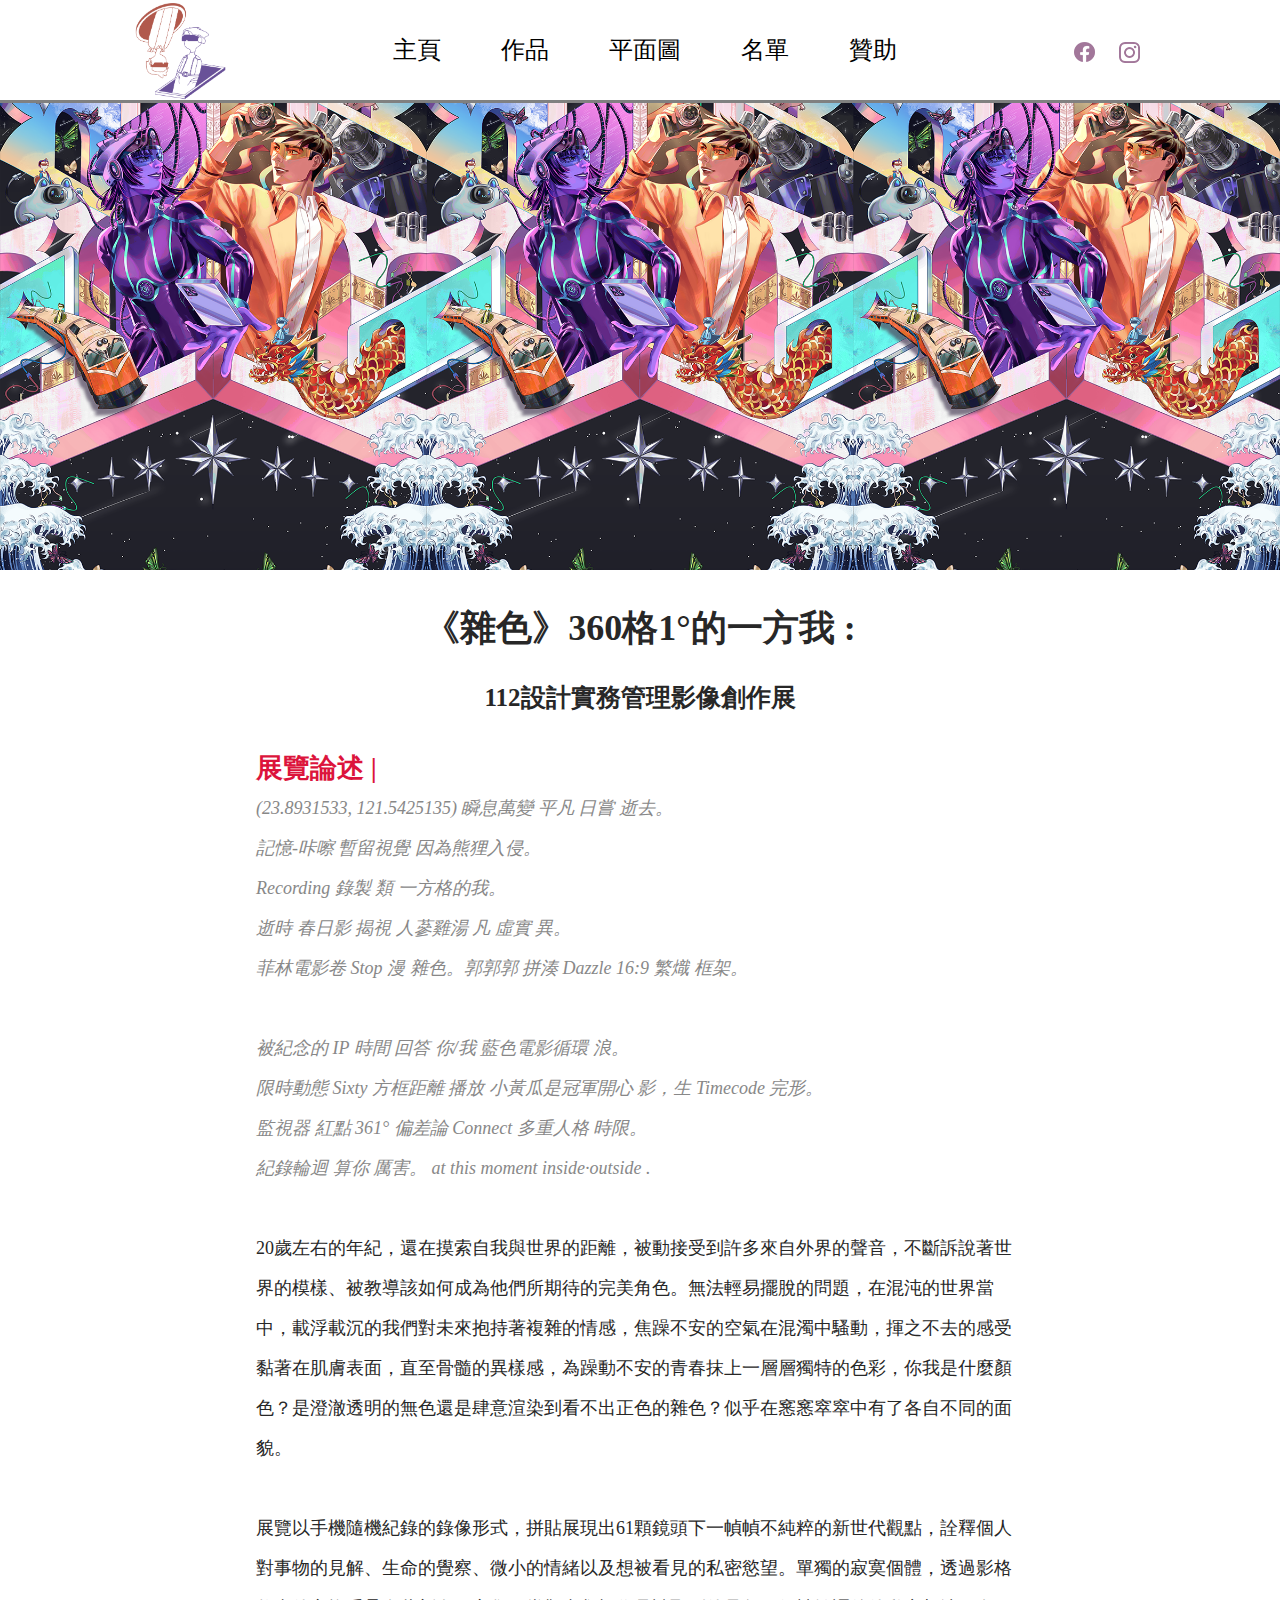
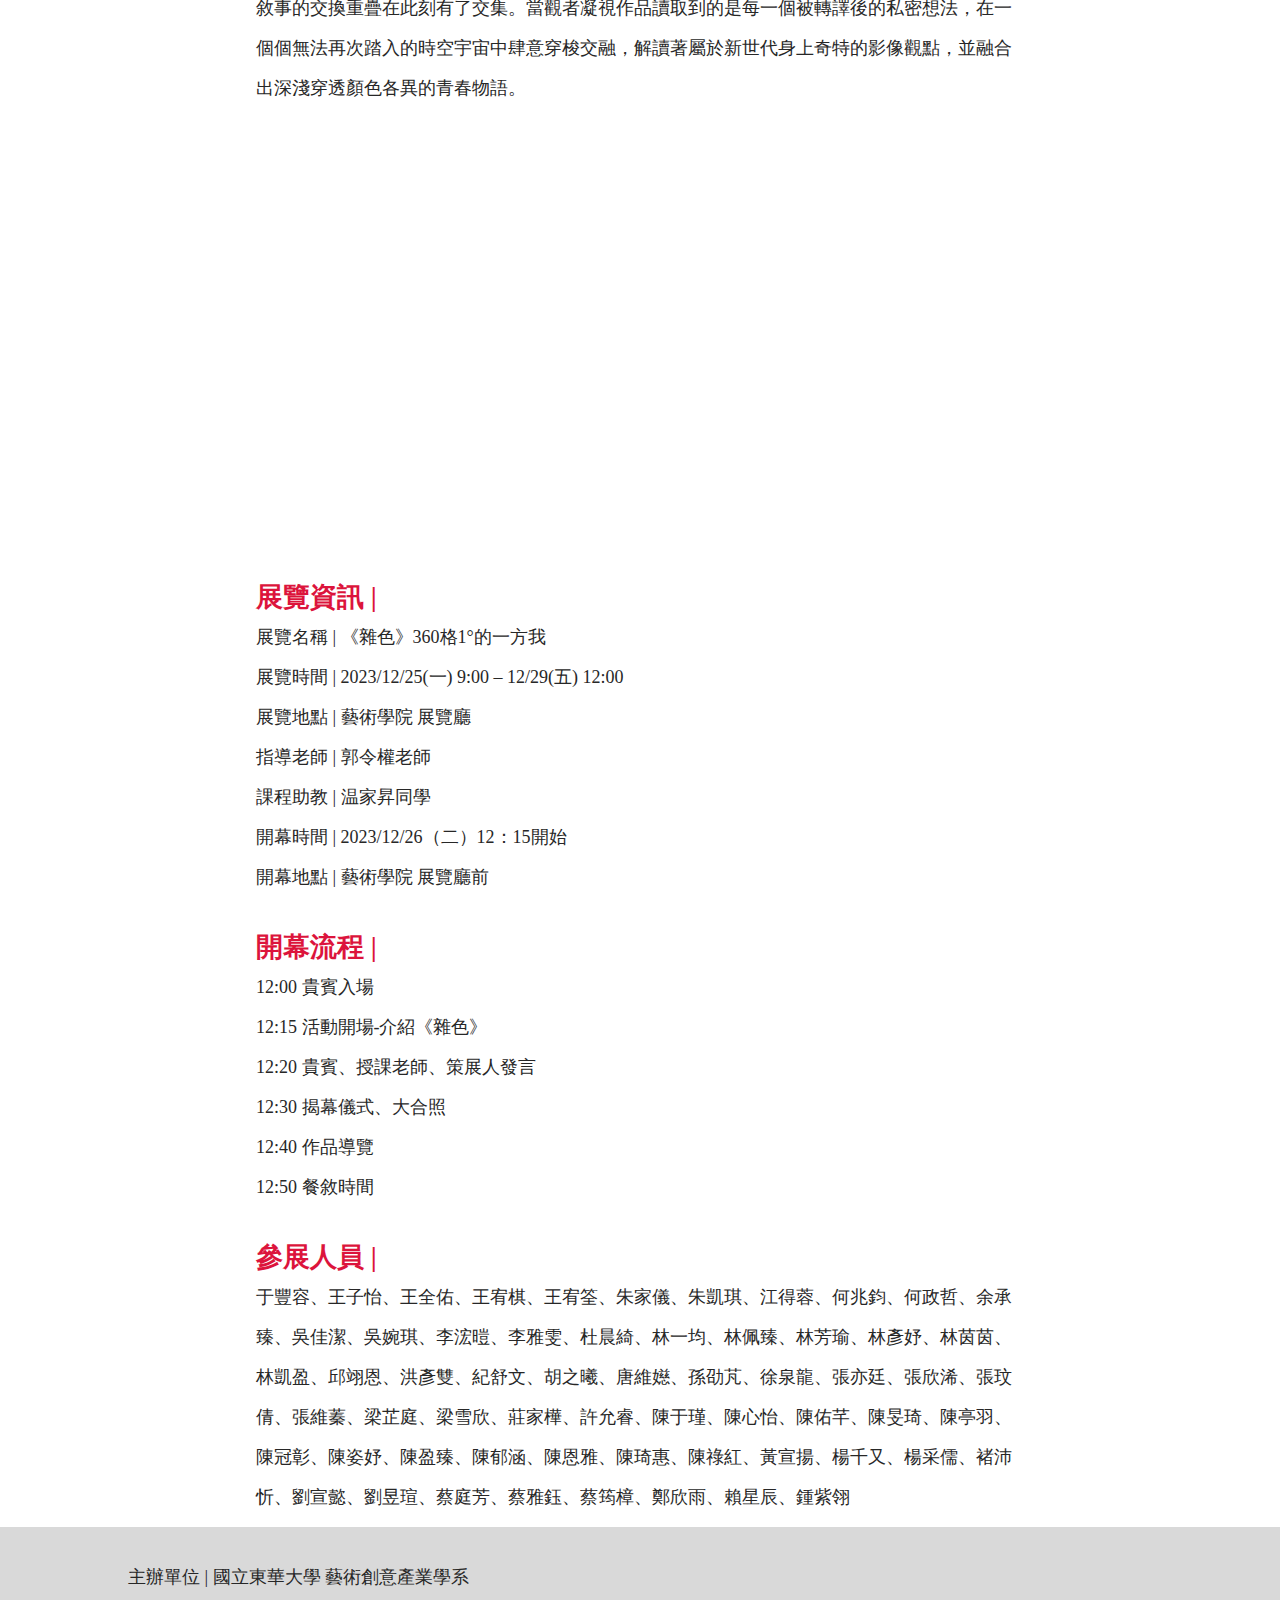
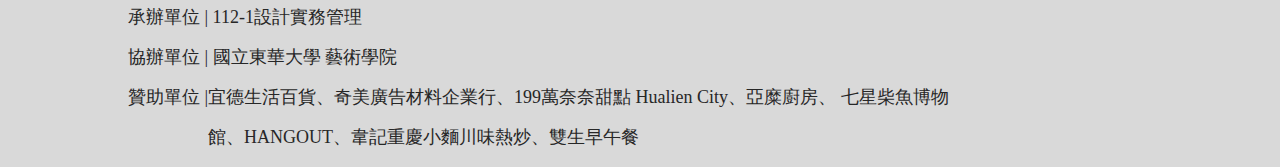
<file: index.html>
<!DOCTYPE html>
<html lang="zh-Hant-TW">
<head>
    <meta charset="UTF-8">
    <meta name="viewport" content="width=device-width, initial-scale=1.0">
    <link rel="stylesheet" href="style.css">
    <link rel="icon" href="./data/icon_preview_rev_1.png">
    <title>雜色</title>
</head>
<body>
    <div class="header">
        <div>
            <img src="./data/icon_preview_rev_1.png" alt="" class="menu_pic">
            <ul class="menu">
                <li><a href="index.html" class="navi_a">主頁</a></li>
                <li><a href="working.html" class="navi_a">作品</a></li>
                <li><a href="map.html" class="navi_a">平面圖</a></li>
                <li><a href="list.html" class="navi_a">名單</a></li>
                <li><a href="cp.html" class="navi_a">贊助</a></li>
            </ul>
            <ul class="sns">
                <li><a href="https://www.facebook.com/ndhudacishow"><img src="./data/icon_fb.png" alt=""></a></li>
                <li><a href="https://www.instagram.com/aci_hostel/"><img src="./data/icon_ig.png" alt=""></a></li>
            </ul>
        </div>
    </div>
    <div class="tittle_pic"><p>主視覺</p></div>
    <div class="base_desc">
        <h1>《雜色》360格1°的一方我 :</h1> <span>112設計實務管理影像創作展</span>
        <h2>展覽論述 | </h2>
        <p class="base_desc_italic">(23.8931533, 121.5425135)  瞬息萬變 平凡  日嘗 逝去。<br>
        記憶-咔嚓   暫留視覺  因為熊狸入侵。<br>
        Recording 錄製 類 一方格的我。<br>
        逝時 春日影  揭視 人蔘雞湯 凡 虛實 異。<br>
        菲林電影卷   Stop  漫 雜色。郭郭郭 拼湊   Dazzle 16:9   繁熾 框架。<br><br>
         
        被紀念的   IP 時間   回答   你/我  藍色電影循環   浪。<br>
        限時動態  Sixty  方框距離  播放 小黃瓜是冠軍開心   影，生   Timecode  完形。 <br>
        監視器  紅點 361°  偏差論 Connect   多重人格  時限。<br>
        紀錄輪迴    算你  厲害。 at this moment  inside·outside .<br><br>

        <p>20歲左右的年紀，還在摸索自我與世界的距離，被動接受到許多來自外界的聲音，不斷訴說著世界的模樣、被教導該如何成為他們所期待的完美角色。無法輕易擺脫的問題，在混沌的世界當中，載浮載沉的我們對未來抱持著複雜的情感，焦躁不安的空氣在混濁中騷動，揮之不去的感受黏著在肌膚表面，直至骨髓的異樣感，為躁動不安的青春抹上一層層獨特的色彩，你我是什麼顏色？是澄澈透明的無色還是肆意渲染到看不出正色的雜色？似乎在窸窸窣窣中有了各自不同的面貌。<br><br>
        展覽以手機隨機紀錄的錄像形式，拼貼展現出61顆鏡頭下一幀幀不純粹的新世代觀點，詮釋個人對事物的見解、生命的覺察、微小的情緒以及想被看見的私密慾望。單獨的寂寞個體，透過影格敘事的交換重疊在此刻有了交集。當觀者凝視作品讀取到的是每一個被轉譯後的私密想法，在一個個無法再次踏入的時空宇宙中肆意穿梭交融，解讀著屬於新世代身上奇特的影像觀點，並融合出深淺穿透顏色各異的青春物語。
        </p>
    <div class="base1">
        <div class="base_desc">
        </div>
    </div>
    <div class="base_desc">
        <h2>展覽資訊 | </h2>
        <p>展覽名稱 | 《雜色》360格1°的一方我<br>
            展覽時間 |  2023/12/25(一) 9:00 – 12/29(五) 12:00 <br>
            展覽地點 |  藝術學院 展覽廳 <br>
            指導老師 |  郭令權老師 <br>
            課程助教 |  温家昇同學 <br>
            開幕時間 | 2023/12/26（二）12：15開始 <br>
            開幕地點 | 藝術學院 展覽廳前 <br>
        </p>
        <h2>開幕流程 |</h2>
        <p> 12:00 貴賓入場 <br>
            12:15 活動開場-介紹《雜色》<br>
            12:20 貴賓、授課老師、策展人發言 <br>
            12:30 揭幕儀式、大合照 <br>
            12:40 作品導覽 <br>
            12:50 餐敘時間 <br>
        </p>
        <h2>參展人員 | </h2>
        <p>于豐容、王子怡、王全佑、王宥棋、王宥筌、朱家儀、朱凱琪、江得蓉、何兆鈞、何政哲、余承臻、吳佳潔、吳婉琪、李浤暟、李雅雯、杜晨綺、林一均、林佩臻、林芳瑜、林彥妤、林茵茵、林凱盈、邱翊恩、洪彥雙、紀舒文、胡之曦、唐維嬨、孫劭芃、徐泉龍、張亦廷、張欣浠、張玟倩、張維蓁、梁芷庭、梁雪欣、莊家樺、許允睿、陳于瑾、陳心怡、陳佑芊、陳旻琦、陳亭羽、陳冠彰、陳姿妤、陳盈臻、陳郁涵、陳恩雅、陳琦惠、陳祿紅、黃宣揚、楊千又、楊采儒、褚沛忻、劉宣懿、劉昱瑄、蔡庭芳、蔡雅鈺、蔡筠樟、鄭欣雨、賴星辰、鍾紫翎</p>
    </div>
    <div class="cc"> 主辦單位 | 國立東華大學 藝術創意產業學系 <br>
        承辦單位 | 112-1設計實務管理 <br>
        協辦單位 | 國立東華大學 藝術學院<br>
        <div class="cp_bottom">贊助單位 |
            <div class="cp_item1">宜德生活百貨、奇美廣告材料企業行、199萬奈奈甜點 Hualien City、亞糜廚房、
                七星柴魚博物館、HANGOUT、韋記重慶小麵川味熱炒、雙生早午餐
            </div>
        </div>
    </div>
</body>
</html>
</file>
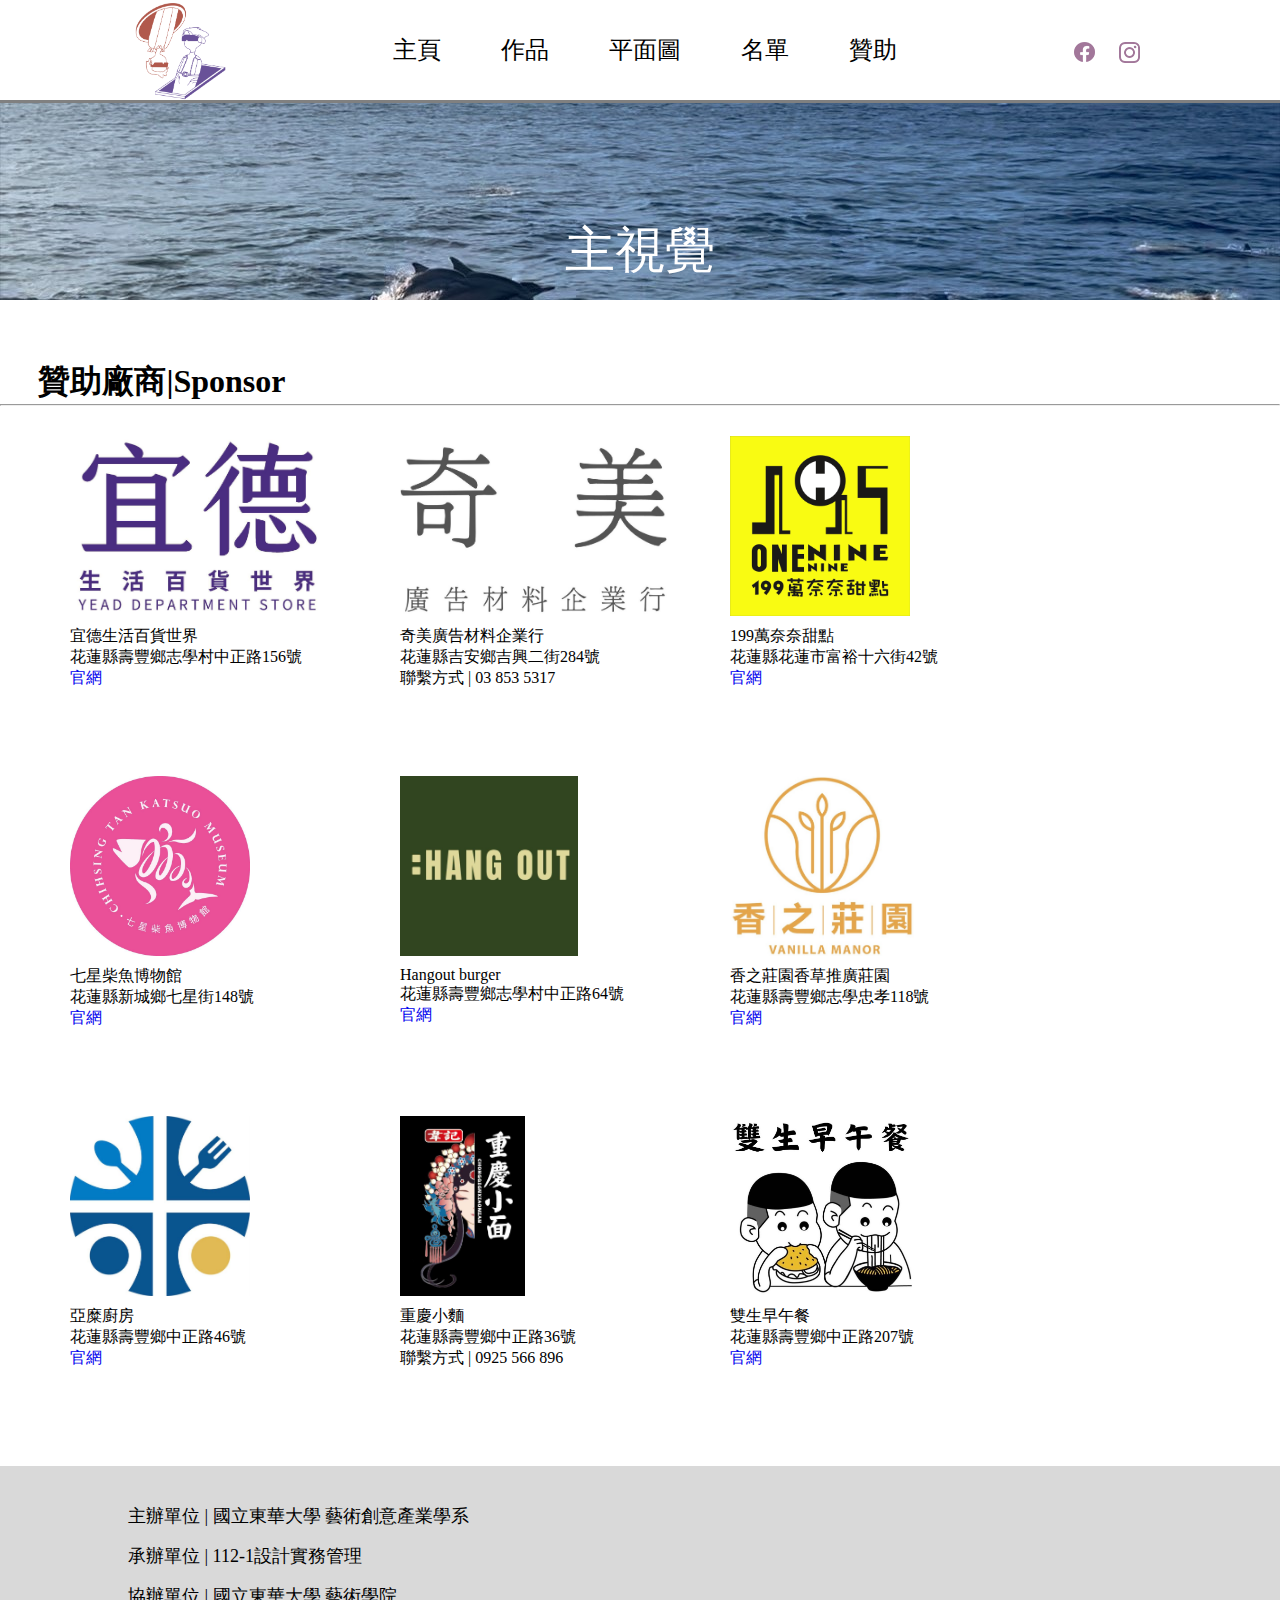
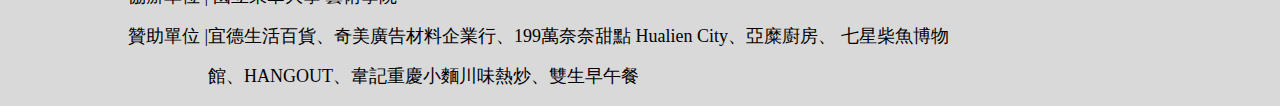
<file: cp.html>
<!DOCTYPE html>
<html lang="zh-Hant-TW">
<head>
    <meta charset="UTF-8">
    <meta name="viewport" content="width=device-width, initial-scale=1.0">
    <link rel="stylesheet" href="style.css">
    <link rel="icon" href="./data/icon_preview_rev_1.png">
    <title>雜色</title>
</head>
<body>
    <div class="header">
        <div>
            <img src="./data/icon_preview_rev_1.png" alt="" class="menu_pic">
            <ul class="menu">
                <li><a href="index.html" class="navi_a">主頁</a></li>
                <li><a href="working.html" class="navi_a">作品</a></li>
                <li><a href="map.html" class="navi_a">平面圖</a></li>
                <li><a href="list.html" class="navi_a">名單</a></li>
                <li><a href="cp.html" class="navi_a">贊助</a></li>
            </ul>
            <ul class="sns">
                <li><a href="https://www.facebook.com/ndhudacishow"><img src="./data/icon_fb.png" alt=""></a></li>
                <li><a href="https://www.instagram.com/aci_hostel/"><img src="./data/icon_ig.png" alt=""></a></li>
            </ul>
        </div>
    </div>
    <div class="tittle_pic_cp"><p>主視覺</p></div>
    <h1 class="cont_tittle">贊助廠商|Sponsor</h1><hr>
    <div class="cp_container">
        <ul>
            <li class="cp_item">
                <div class="cp_img">
                    <a href="https://www.facebook.com/yidedepartmentstore/?locale=zh_TW">
                        <img src="./data/cp_logo/宜德.jpg" alt="">
                    </a>
                </div>
                <div class="cp_tex">
                    <p>宜德生活百貨世界 </p>
                    <p>花蓮縣壽豐鄉志學村中正路156號</p>
                    <a href="https://www.facebook.com/yidedepartmentstore/?locale=zh_TW">官網</a>
                </div>
            </li>
            <li class="cp_item">
                <div class="cp_img">
                    <img src="./data/cp_logo/奇美廣告材料企業行.jpg" alt="">
                </div>
                <div class="cp_tex">
                    <p>奇美廣告材料企業行</p>
                    <p>花蓮縣吉安鄉吉興二街284號</p>
                    <p>聯繫方式 | 03 853 5317</p>
                </div>
            </li>
            <li class="cp_item">
                <div class="cp_img">
                    <a href="https://www.facebook.com/onenightnight/">
                        <img src="./data/cp_logo/萬奈奈.jpg" alt="">
                    </a>
                </div>
                <div class="cp_tex">
                    <p>199萬奈奈甜點</p>
                    <p>花蓮縣花蓮市富裕十六街42號</p>
                    <a href="https://www.facebook.com/onenightnight/">官網</a>
                </div>
            </li>
            <li class="cp_item">
                <div class="cp_img">
                    <a href="https://www.katsuo.com.tw/">
                        <img src="./data/cp_logo/七星柴魚博物館.jpg" alt="">
                    </a>
                </div>
                <div class="cp_tex">
                    <p>七星柴魚博物館</p>
                    <p>花蓮縣新城鄉七星街148號</p>
                    <a href="https://www.katsuo.com.tw/">官網</a>
                </div>
            </li>
            <li class="cp_item">
                <div class="cp_img">
                    <a href="https://www.facebook.com/kiciyang/?locale=zh_TW">
                        <img src="./data/cp_logo/：HANG OUT.jpg" alt="">
                    </a>
                </div>
                <div class="cp_tex">
                    <p>Hangout burger</p>
                    <p>花蓮縣壽豐鄉志學村中正路64號</p>
                    <a href="https://www.facebook.com/kiciyang/?locale=zh_TW">官網</a>
                </div>
            </li>
            <li class="cp_item">
                <div class="cp_img">
                    <a href="https://www.vanillamanor.com/">
                        <img src="./data/cp_logo/香之莊園.jpg" alt="">
                    </a>
                </div>
                <div class="cp_tex">
                    <p>香之莊園香草推廣莊園</p>
                    <p>花蓮縣壽豐鄉志學忠孝118號</p>
                    <a href="https://www.vanillamanor.com/">官網</a>
                </div>
            </li>
            <li class="cp_item">
                <div class="cp_img">
                    <a href="https://www.instagram.com/yummy_kitchen_no.46/">
                        <img src="./data/cp_logo/亞糜廚房.jpg" alt="">
                    </a>
                </div>
                <div class="cp_tex">
                    <p>亞糜廚房</p>
                    <p>花蓮縣壽豐鄉中正路46號</p>
                    <a href="https://www.instagram.com/yummy_kitchen_no.46/">官網</a>
                </div>
            </li>
            <li class="cp_item">
                <div class="cp_img">
                    <img src="./data/cp_logo/重慶小麵圖檔.JPG" alt="">
                </div>
                <div class="cp_tex">
                    <p>重慶小麵</p>
                    <p>花蓮縣壽豐鄉中正路36號</p>
                    <p>聯繫方式 | 0925 566 896</p>
                </div>
            </li>
            <li class="cp_item">
                <div class="cp_img">
                    <a href="https://www.facebook.com/ndhu.mywarmday/?locale=zh_TW">
                        <img src="./data/cp_logo/雙生早午餐.jpg" alt="">
                    </a>
                </div>
                <div class="cp_tex">
                    <p>雙生早午餐</p>
                    <p>花蓮縣壽豐鄉中正路207號</p>
                    <a href="https://www.facebook.com/ndhu.mywarmday/?locale=zh_TW">官網</a>
                </div>
            </li>   
        </ul>
    </div>
    <div class="cc"> 主辦單位 | 國立東華大學 藝術創意產業學系 <br>
        承辦單位 | 112-1設計實務管理 <br>
        協辦單位 | 國立東華大學 藝術學院<br>
        <div class="cp_bottom">贊助單位 |
            <div class="cp_item1">宜德生活百貨、奇美廣告材料企業行、199萬奈奈甜點 Hualien City、亞糜廚房、
                七星柴魚博物館、HANGOUT、韋記重慶小麵川味熱炒、雙生早午餐
            </div>
        </div>
    </div>
</body>
</file>
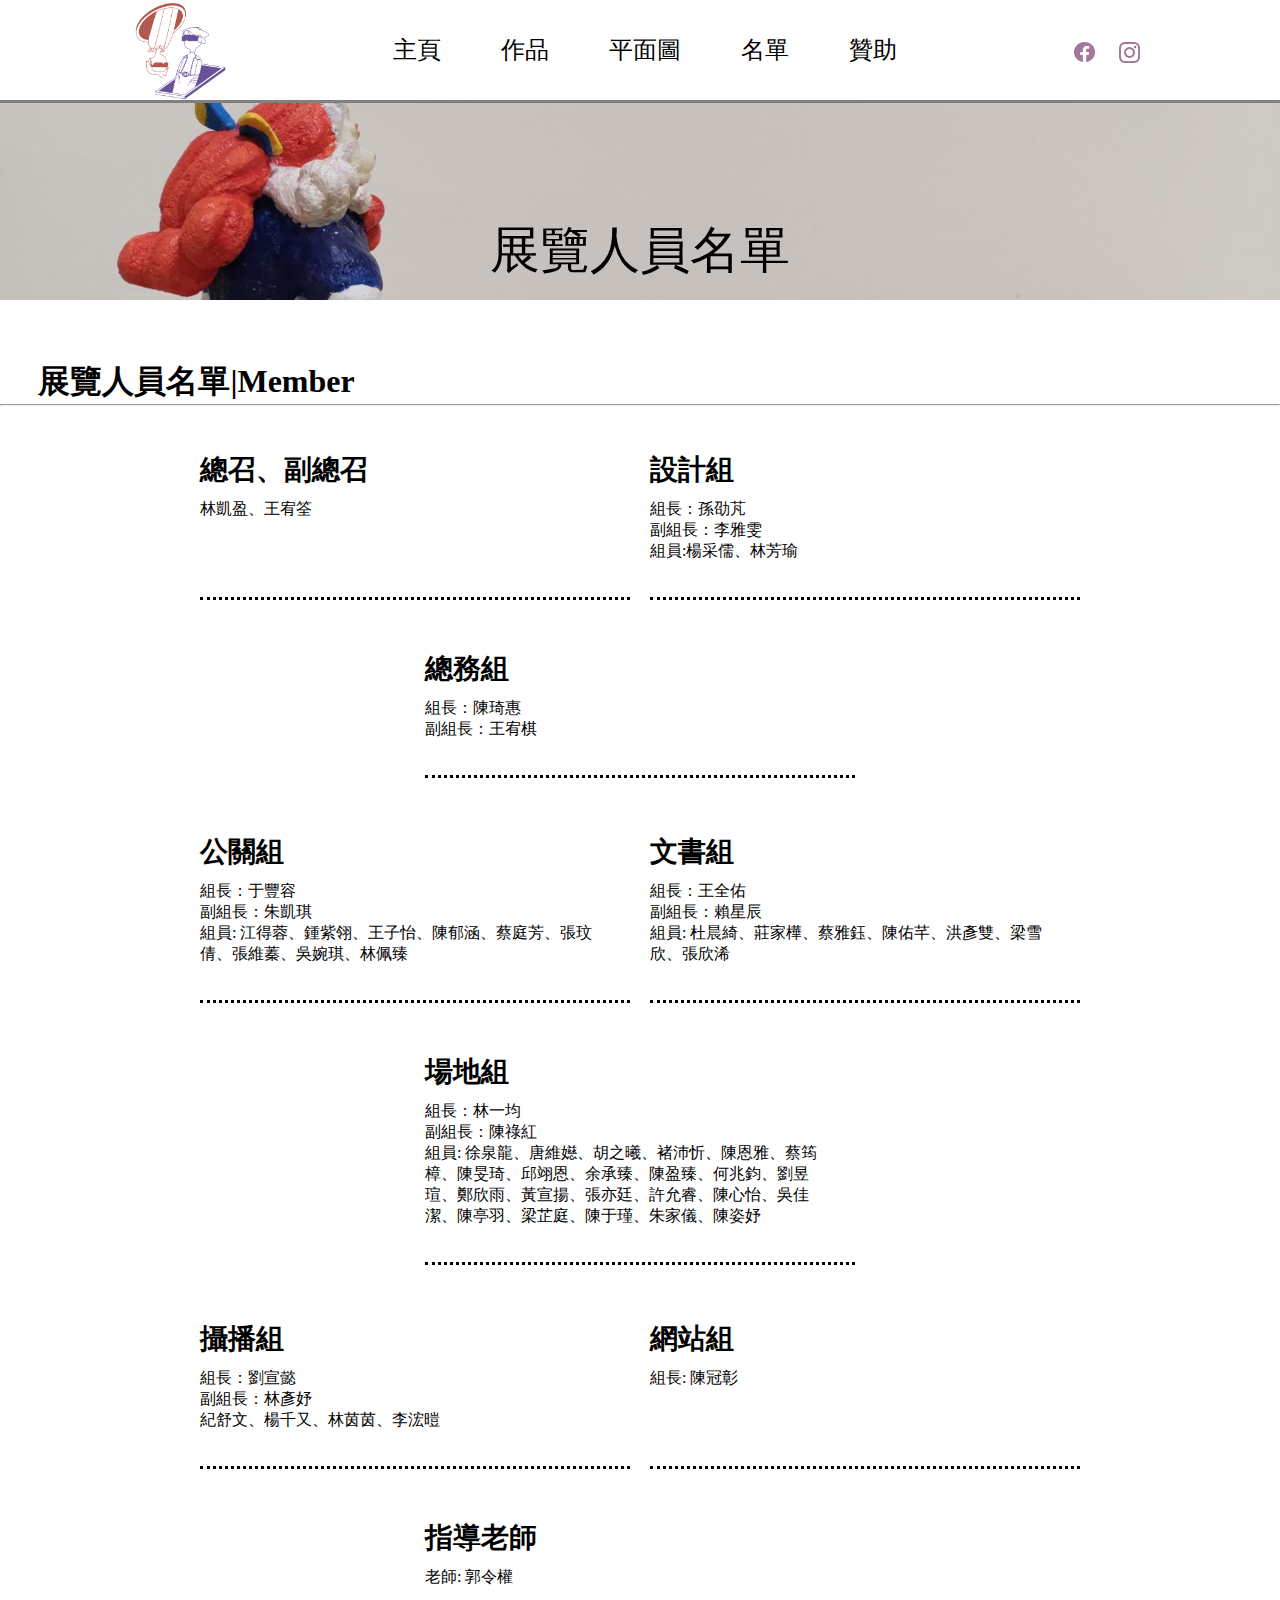
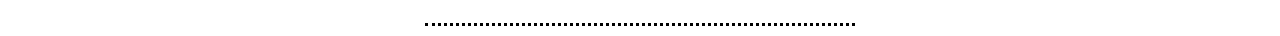
<file: list.html>
<!DOCTYPE html>
<html lang="zh-Hant-TW">
<head>
    <meta charset="UTF-8">
    <meta name="viewport" content="width=device-width, initial-scale=1.0">
    <link rel="stylesheet" href="style.css">
    <link rel="icon" href="./data/icon_preview_rev_1.png">
    <title>雜色</title>
</head>
<body>
    <div class="header">
        <div>
            <img src="./data/icon_preview_rev_1.png" alt="" class="menu_pic">
            <ul class="menu">
                <li><a href="index.html" class="navi_a">主頁</a></li>
                <li><a href="working.html" class="navi_a">作品</a></li>
                <li><a href="map.html" class="navi_a">平面圖</a></li>
                <li><a href="list.html" class="navi_a">名單</a></li>
                <li><a href="cp.html" class="navi_a">贊助</a></li>
            </ul>
            <ul class="sns">
                <li><a href="https://www.facebook.com/ndhudacishow"><img src="./data/icon_fb.png" alt=""></a></li>
                <li><a href="https://www.instagram.com/aci_hostel/"><img src="./data/icon_ig.png" alt=""></a></li>
            </ul>
        </div>
    </div>
    <div class="tittle_pic_list"><p>展覽人員名單</p></div>
    <h1 class="cont_tittle">展覽人員名單|Member</h1><hr>
    <div class="menbrane_box">
        <div class="box1">
            <div class="box-item1"><p>總召、副總召</p></div>
            <div class="box-item2"><p>林凱盈、王宥筌</p></div>
        </div>
        <div class="box2">
            <div class="box-item1">設計組</div>
            <div class="box-item2">組長：孫劭芃<br> 副組長：李雅雯<br>組員:楊采儒、林芳瑜</div>
        </div>
        <div class="box6">
            <div class="box-item1">總務組</div>
            <div class="box-item2">組長：陳琦惠<br>
                副組長：王宥棋</div>
            </div>
    </div>
    <div class="menbrane_box">
        <div class="box4">
        <div class="box-item1">公關組</div>
        <div class="box-item2">組長：于豐容<br/>副組長：朱凱琪<br/>組員: 江得蓉、鍾紫翎、王子怡、陳郁涵、蔡庭芳、張玟倩、張維蓁、吳婉琪、林佩臻</div>

        </div>
    <div class="box5">
        <div class="box-item1">文書組</div>
        <div class="box-item2">組長：王全佑<br/>副組長：賴星辰<br/>組員: 杜晨綺、莊家樺、蔡雅鈺、陳佑芊、洪彥雙、梁雪欣、張欣浠</div>
        </div>
    <div class="box3">
        <div class="box-item1">場地組</div>
        <div class="box-item2">組長：林一均<br>
            副組長：陳祿紅<br>
            組員: 徐泉龍、唐維嬨、胡之曦、褚沛忻、陳恩雅、蔡筠樟、陳旻琦、邱翊恩、余承臻、陳盈臻、何兆鈞、劉昱瑄、鄭欣雨、黃宣揚、張亦廷、許允睿、陳心怡、吳佳潔、陳亭羽、梁芷庭、陳于瑾、朱家儀、陳姿妤</div>
        </div>
    </div>
    <div class="menbrane_box">
        <div class="box7">
        <div class="box-item1">攝播組</div>
        <div class="box-item2">組長：劉宣懿<br>
            副組長：林彥妤<br>
            紀舒文、楊千又、林茵茵、李浤暟</div>
        </div>
        <div class="box8">
        <div class="box-item1">網站組</div>
        <div class="box-item2">組長:  陳冠彰</div>
        </div>
        <div class="box9">
        <div class="box-item1">指導老師</div>
        <div class="box-item2">老師: 郭令權</div>
        </div>
    </div>
</body>
</file>
<file: style.css>
*{
    margin: 0%;
    padding: 0;
    list-style-type: none;
    text-decoration: none;
    box-sizing: border-box;
}

.header{
    display: flex;
    height: 103px;
    width: 100%;
    justify-content: space-between;
    position: fixed;
    background-color: white;
    border-bottom: 3px solid gray;
}

.header div{
    width: 80%;
    display: flex;
    margin: 0 10%;
    justify-content: space-between;
}

.menu_pic{
    height: 100px;
}

.menu{
    display: flex;
    line-height: 100px;
}

.navi_a{
    padding: 0 30px;
    color: black;
    font-size: 1.5rem;
    font-family: 'Segoe UI', Tahoma, Geneva, Verdana, sans-serif;
}

.navi_a:hover{
    color: rgb(230, 161, 71);
}

.sns{
    display: flex; 
    padding-top: 40px;
}

.sns li a{
    padding: 0 10px;
}

.tittle_pic{
    width: 100%;
    height: 570px;
    padding-top: 100px;
    background-image: url(./data/主視覺_banner_2400px.png);
    background-repeat: no-repeat;
    background-position:top center;
    background-size: 100%;
    background-attachment: fixed;
    text-indent: -9999px;
}
/* 上標與主視覺結束 */
.cont_tittle{
    padding-top: 60px;
    margin-left: 3%;
}
/* 影片橫幅 */
.tittle_pic_working{
    width: 100%;
    height: 300px;
    padding-top: 100px;
    background-image: url(./data/作品區橫幅.jpg);
    background-repeat: no-repeat;
    background-position:top center;
    background-size: 100%;
    background-attachment: fixed;
    color: aliceblue
}

.tittle_pic_working p{
    font-size: 50px;
    text-align: center;
    line-height: 300px;
}

/* 地圖橫幅 */

.tittle_pic_map{
    width: 100%;
    height: 300px;
    padding-top: 100px;
    background-image: url(./data/地圖橫幅.jpg);
    background-repeat: no-repeat;
    background-position:top center;
    background-size: 100%;
    background-attachment: fixed;
    color: black
}

.tittle_pic_map p{
    font-size: 50px;
    text-align: center;
    line-height: 300px;
}

/*  */
.post{
    display:block;
    width: 1200px;
    margin-left: auto;
    margin-right: auto;
}

.time{
    height: 200px;
}
/* 固定位置 */

.base1{
    background-image: url(./data/img_personol/紀舒文＿一碗紅豆湯ㄉ獸性.jpg);
    height: 400px;
    background-repeat: no-repeat;
    background-position:top center;
    background-size: 100%;
    padding: 10px;
    background-attachment: fixed;
}

.base_desc{
    margin: 3% 15% 0 15%;
    font-size: 18px;
    color: rgb(39, 39, 39);
    line-height: 40px;
}

.base_desc h1{
    justify-content: center;
    text-align: center;
    margin-left: auto;
    margin-right: auto;
}


.base_desc h2{
    color: crimson;
}

.base_desc{
    margin-left: auto;
    margin-right: auto;
}

.base_desc span{
    display: block;
    text-align: center;
    font-weight: bold;
    margin-top: 30px;
    font-size: 25px;
}

.base_desc h1{
    text-align: center;
}

.base_desc h2{
    padding: 30px 20% 0 20%;
}

.base_desc_italic{
    font-style: italic;
    color: rgb(136, 136, 136);

}

.base_desc p{
    display: block;
    padding: 0px 20%;
}

.cc{
    background-color: #d9d9d9;
    margin: 10px auto 0 auto;
    padding: 30px 10% 10px 10%;
    font-size: 18px;
    line-height: 40px;
}

.cp_bottom{
    display: flex;
}

.cp_item1{
    width: 75%;
}

/* 作品區 */
.pic_container1, .pic_container2{
    width: auto;
    display: flex;
    width: 92%;
    margin-left: auto;
    margin-right: auto;
}

.pic_container1{
    margin-top: 20px;
    padding-bottom: 20px;
    border-bottom: 3px solid gray;
    margin-bottom: 20px;
    background-image: url(./data/貓.png);
    background-attachment: fixed;
    background-size: 10%;
    background-repeat: no-repeat;
    background-position-x: right;
    background-position-y: center;
}

.pic-ls{
    display: flex;
    flex-wrap: wrap;
    list-style-type: none;
}

.pic-item{
    width: 25%;
    text-align: center;
    margin-block-start: 1em;
    margin-block-end: 1em;
    padding-inline-start: 9px;
    list-style-type: none;
}

/* .pic-item > a{
    position: relative;
    display: block;
} */

.img-inner{
    display: block;
    background-color: rgba(0, 0, 0, 0.1);
}

.img-inner img{
    width: 100%;
    height: 180px;
}

.pic-intro{
    border-top: 2px solid #551a8b;
}

.pic-title{
    display: flex;
    justify-content: space-around;
    font-size: 18px;
    color: black;
    list-style-type: none;
    align-items: baseline;
}

.Collection{
    font-size: 30px;
}

/* 成員名單區 */
.tittle_pic_list{
    width: 100%;
    height: 300px;
    padding-top: 100px;
    background-image: url(./data/名單橫幅.jpg);
    background-repeat: no-repeat;
    background-position:top center;
    background-size: 100%;
    background-attachment: fixed;
    color: black
}

.tittle_pic_list p{
    font-size: 50px;
    text-align: center;
    line-height: 300px;
}

.menbrane_box{
    display: flex;
    margin-top: 5px;
    margin-left: auto;
    margin-right: auto;
    flex-wrap: wrap;
    justify-content: center;
    padding-top: 30px 0;
}

.box1, .box2, .box3, .box4, .box5, .box6, .box7, .box8, .box9{
    width: 430px;
    display: flex;
    border-bottom: 3px dotted black;
    padding: 30px 0 35px 0;
    margin: 10px;
    flex-direction: column;
}

.box-item1{
    display: block;
    width: 400px;
    font-weight: bold;
    padding-bottom: 10px;
    font-size: 28px;
}

.box-item2{
    display: block;
    width: 410px;
}

/* 贊助 */
.tittle_pic_cp{
    width: 100%;
    height: 300px;
    padding-top: 100px;
    background-image: url(./data/合作橫幅.jpg);
    background-repeat: no-repeat;
    background-position:top center;
    background-size: 100%;
    background-attachment: fixed;
    color: rgb(255, 255, 255)
}

.tittle_pic_cp p{
    font-size: 50px;
    text-align: center;
    line-height: 300px;
}

.cp_container{
    display: flex;
    padding-left: 30px;
    margin-top: 30px;
    justify-content: space-around;
}

.cp_container ul{
    display: flex;
    flex-wrap: wrap;
}

.cp_item{
    display: block;
    flex-wrap: wrap;
    width: 250px;
    margin-bottom: 40px;
    margin-left: 30px;
    height: 300px;
    margin: 0 40px 40px 40px;
}

.cp_item a{
    height: 200px;
}

.cp_img{
    display: flex;
    height: 180px;
}

.cp_img a img{
   height: 180px;
}

.cp_item img{
    margin-bottom: 10px;
    height: 180px;
 }

 .cp_tex{
    margin-top: 10px;
 }
</file>
